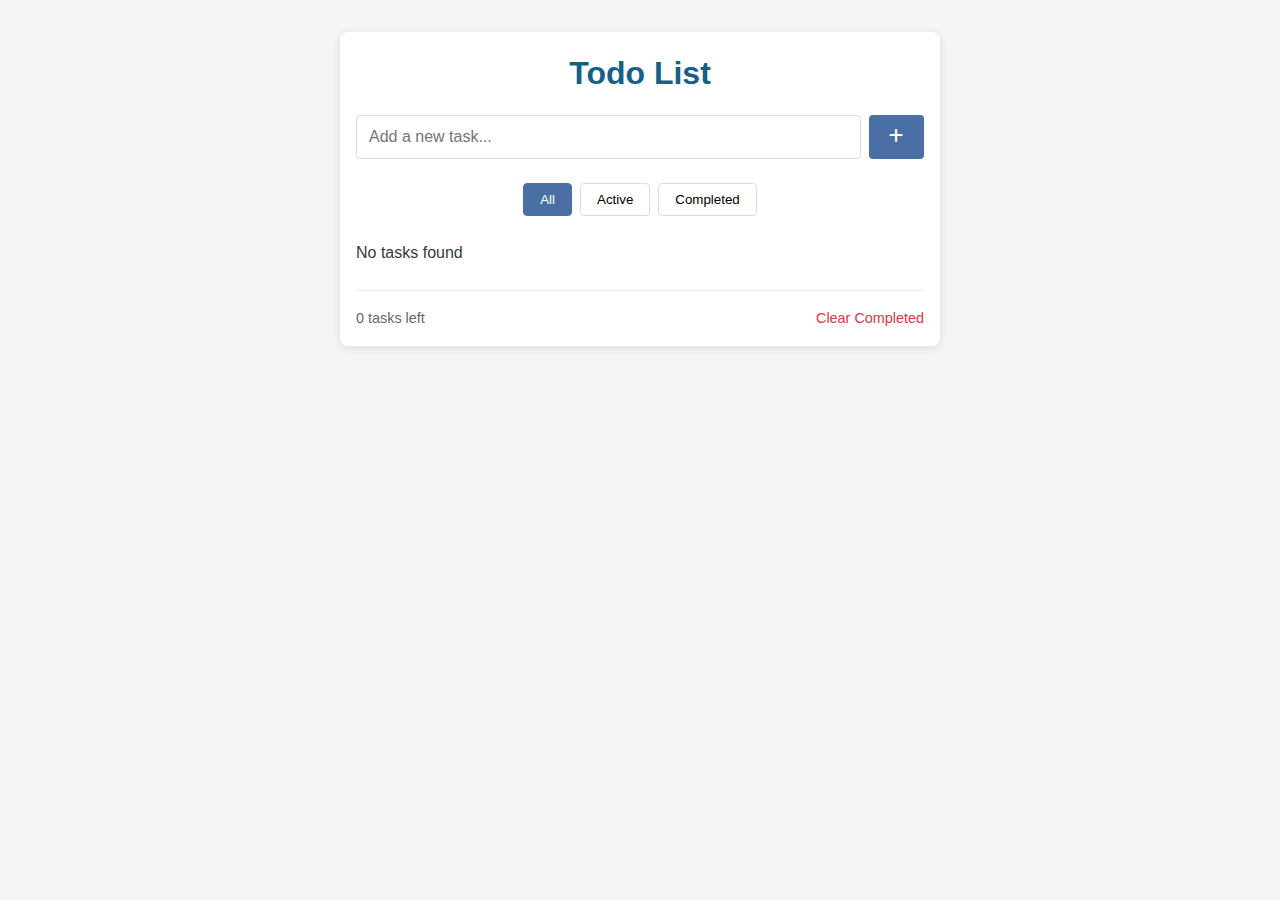
<file: index.html>
<!DOCTYPE html>
<html lang="en">
<head>
    <meta charset="UTF-8">
    <meta name="viewport" content="width=device-width, initial-scale=1.0">
    <title>Todo List</title>
    <link rel="stylesheet" href="styles.css">
    <link rel="stylesheet" href="https://cdnjs.cloudflare.com/ajax/libs/font-awesome/6.0.0-beta3/css/all.min.css">
</head>
<body>
    <div class="container">
        <header>
            <h1>Todo List</h1>
            <div class="input-container">
                <input type="text" id="taskInput" placeholder="Add a new task...">
                <button id="addTaskBtn"><i class="fas fa-plus"></i></button>
            </div>
        </header>
        
        <div class="filters">
            <button class="filter-btn active" data-filter="all">All</button>
            <button class="filter-btn" data-filter="active">Active</button>
            <button class="filter-btn" data-filter="completed">Completed</button>
        </div>
        
        <ul id="taskList"></ul>
        
        <div class="task-stats">
            <span id="tasksLeft">0 tasks left</span>
            <button id="clearCompleted">Clear Completed</button>
        </div>
    </div>

    <script src="script.js"></script>
</body>
</html>
</file>
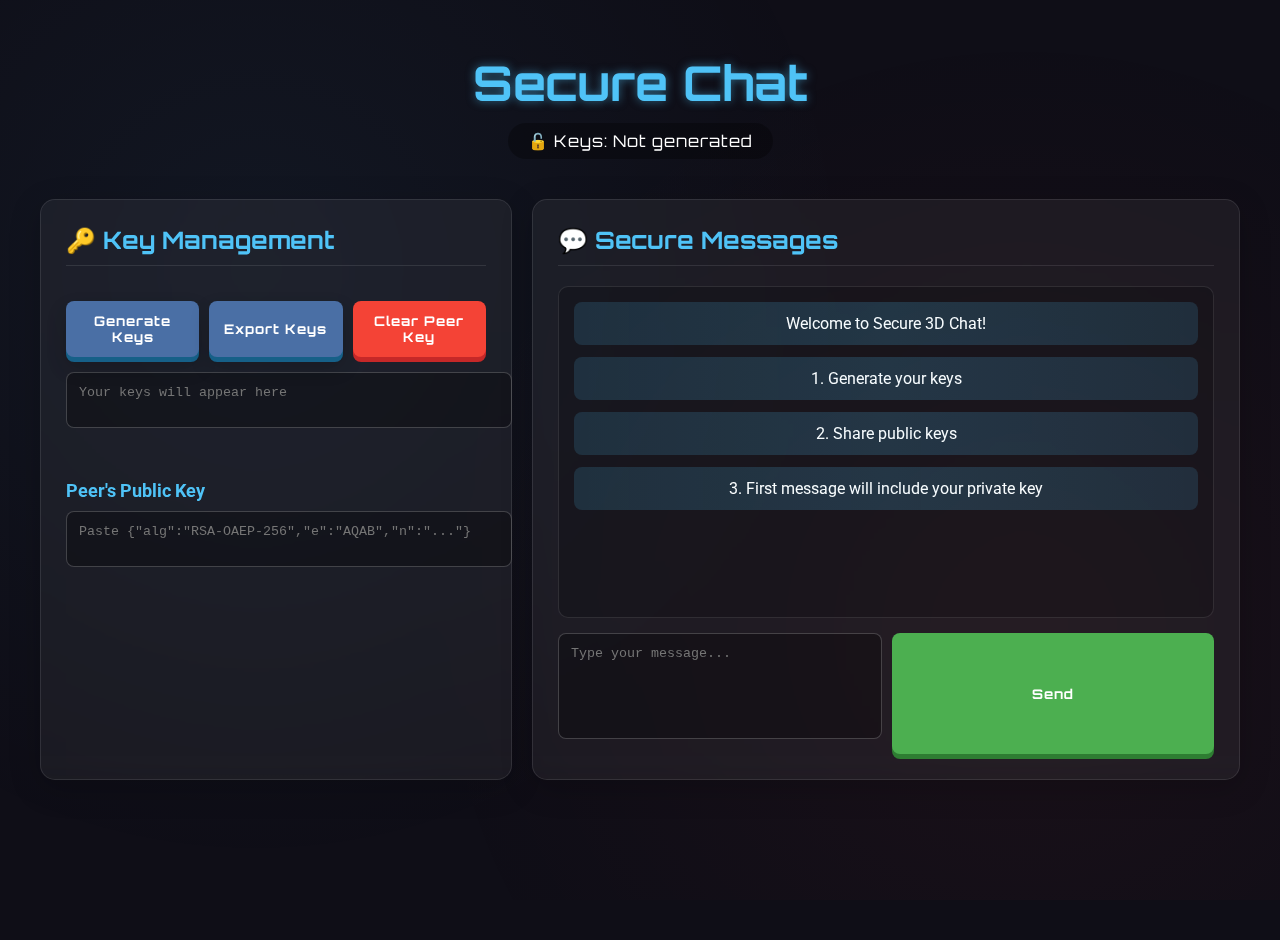
<file: i.html>
<!DOCTYPE html>
<html lang="en">
<head>
    <meta charset="UTF-8">
    <meta name="viewport" content="width=device-width, initial-scale=1.0">
    <title> Secure Chat</title>
    <link href="https://fonts.googleapis.com/css2?family=Orbitron:wght@400;700&family=Roboto:wght@300;500&display=swap" rel="stylesheet">
    <link rel="stylesheet" href="https://cdnjs.cloudflare.com/ajax/libs/font-awesome/6.0.0-beta3/css/all.min.css">
    <style>
      :root {
        --primary: #4a6fa5;
        --secondary: #166088;
        --accent: #4fc3f7;
        --error: #f44336;
        --success: #4caf50;
        --dark-bg: #0f0e17;
        --gold: #ffd700;
      }

      body {
        font-family: 'Roboto', sans-serif;
        background: var(--dark-bg);
        margin: 0;
        padding: 20px;
        min-height: 100vh;
        color: #fff;
        overflow-x: hidden;
      }

      .particles {
        position: fixed;
        top: 0;
        left: 0;
        width: 100%;
        height: 100%;
        z-index: -1;
      }

      .particles::before {
        content: "";
        position: absolute;
        width: 100%;
        height: 100%;
        background: 
            radial-gradient(circle at 20% 30%, rgba(79, 195, 247, 0.05) 0%, transparent 50%),
            radial-gradient(circle at 80% 70%, rgba(244, 67, 54, 0.05) 0%, transparent 50%);
        animation: particleMove 15s infinite alternate;
      }

      @keyframes particleMove {
        0% { transform: translate(0, 0); }
        100% { transform: translate(50px, 50px); }
      }

      .app-container {
        max-width: 1200px;
        margin: 0 auto;
        position: relative;
        z-index: 1;
      }

      .app-header {
        text-align: center;
        margin-bottom: 40px;
        animation: float 6s ease-in-out infinite;
      }

      @keyframes float {
        0%, 100% { transform: translateY(0); }
        50% { transform: translateY(-15px); }
      }

      .logo {
        font-family: 'Orbitron', sans-serif;
        font-size: 3rem;
        color: var(--accent);
        text-shadow: 0 0 10px rgba(79, 195, 247, 0.5);
        margin-bottom: 10px;
      }

      .logo span {
        color: #fff;
      }

      .key-status {
        display: inline-block;
        padding: 8px 20px;
        background: rgba(0,0,0,0.3);
        border-radius: 20px;
        font-family: 'Orbitron', sans-serif;
        letter-spacing: 1px;
      }

      .main-content {
        display: grid;
        grid-template-columns: 1fr 1.5fr;
        gap: 20px;
      }

      @media (max-width: 900px) {
        .main-content {
            grid-template-columns: 1fr;
        }
      }

      .panel {
        background: rgba(255, 255, 255, 0.05);
        backdrop-filter: blur(10px);
        border-radius: 15px;
        padding: 25px;
        box-shadow: 0 8px 32px rgba(0, 0, 0, 0.2);
        border: 1px solid rgba(255, 255, 255, 0.1);
        transition: transform 0.3s;
      }

      .panel:hover {
        transform: translateY(-5px);
        box-shadow: 0 12px 40px rgba(0, 0, 0, 0.3);
      }

      .panel h2 {
        font-family: 'Orbitron', sans-serif;
        color: var(--accent);
        margin-top: 0;
        margin-bottom: 20px;
        padding-bottom: 10px;
        border-bottom: 1px solid rgba(255,255,255,0.1);
      }

      .key-panel {
        display: flex;
        flex-direction: column;
      }

      .btn-group {
        display: flex;
        gap: 10px;
        margin: 15px 0;
      }

      .peer-key-section {
        margin-top: 20px;
      }

      .peer-key-section h3 {
        font-size: 1.1rem;
        margin-bottom: 10px;
        color: var(--accent);
      }

      .peer-key-status {
        padding: 8px;
        border-radius: 5px;
        font-size: 0.9rem;
        text-align: center;
        margin-top: 10px;
      }

      .chat-panel {
        display: flex;
        flex-direction: column;
      }

      .message-container {
        flex: 1;
        min-height: 300px;
        max-height: 400px;
        overflow-y: auto;
        margin-bottom: 15px;
        padding: 15px;
        background: rgba(0,0,0,0.2);
        border-radius: 10px;
        border: 1px solid rgba(255,255,255,0.1);
      }

      .message {
        padding: 12px 15px;
        margin-bottom: 12px;
        border-radius: 8px;
        background: rgba(0,0,0,0.3);
        animation: messageIn 0.4s ease-out;
        position: relative;
        overflow: hidden;
      }

      .message::before {
        content: "";
        position: absolute;
        top: 0;
        left: 0;
        width: 100%;
        height: 100%;
        background: linear-gradient(
            90deg,
            transparent,
            rgba(79, 195, 247, 0.05),
            transparent
        );
        pointer-events: none;
      }

      .message.system {
        background: rgba(79, 195, 247, 0.15);
        text-align: center;
      }

      .message.sent {
        background: rgba(76, 175, 80, 0.15);
        margin-left: 20%;
        border-bottom-right-radius: 0;
      }

      .message.received {
        background: rgba(33, 150, 243, 0.15);
        margin-right: 20%;
        border-bottom-left-radius: 0;
      }

      .message.key-display {
        background: rgba(255, 215, 0, 0.15);
        font-family: monospace;
        font-size: 0.85rem;
        white-space: pre-wrap;
        word-break: break-all;
        border-left: 3px solid var(--gold);
        padding: 10px;
        margin: 10px 0;
        position: relative;
      }

      .message.key-display pre {
        margin: 5px 0;
        padding: 8px;
        background: rgba(0,0,0,0.2);
        border-radius: 4px;
        overflow-x: auto;
      }

      .message.key-display small {
        opacity: 0.7;
        font-size: 0.75rem;
        display: block;
        margin-top: 5px;
      }

      .close-key-btn {
        position: absolute;
        top: 5px;
        right: 5px;
        background: transparent;
        border: none;
        color: rgba(255,255,255,0.7);
        cursor: pointer;
        font-size: 1rem;
        padding: 2px 5px;
        border-radius: 50%;
        transition: all 0.2s;
      }

      .close-key-btn:hover {
        color: white;
        background: rgba(255,255,255,0.1);
      }

      @keyframes messageIn {
        from { 
            transform: translateY(20px);
            opacity: 0;
        }
        to { 
            transform: translateY(0);
            opacity: 1;
        }
      }

      .message-input {
        display: flex;
        gap: 10px;
      }

      .message-input textarea {
        flex: 1;
        min-height: 80px;
      }

      textarea {
        width: 100%;
        padding: 12px;
        border-radius: 8px;
        border: 1px solid rgba(255,255,255,0.2);
        background: rgba(0,0,0,0.3);
        color: #fff;
        font-family: monospace;
        resize: none;
        margin-bottom: 15px;
        transition: all 0.3s;
      }

      textarea:focus {
        outline: none;
        border-color: var(--accent);
        box-shadow: 0 0 15px rgba(79, 195, 247, 0.3);
      }

      .btn-3d {
        flex: 1;
        padding: 12px;
        border: none;
        border-radius: 8px;
        background: var(--primary);
        color: white;
        font-weight: bold;
        cursor: pointer;
        position: relative;
        transform-style: preserve-3d;
        transition: all 0.3s;
        box-shadow: 0 5px 0 var(--secondary),
                    0 10px 20px rgba(0,0,0,0.2);
        font-family: 'Orbitron', sans-serif;
        letter-spacing: 1px;
      }

      .btn-3d:hover {
        background: #3a5a8f;
        transform: translateY(2px);
        box-shadow: 0 3px 0 var(--secondary),
                    0 5px 10px rgba(0,0,0,0.2);
      }

      .btn-3d:active {
        transform: translateY(5px);
        box-shadow: 0 0 0 var(--secondary),
                    0 2px 5px rgba(0,0,0,0.2);
      }

      .send-btn {
        background: var(--success);
        box-shadow: 0 5px 0 #2e7d32;
      }

      .send-btn:hover {
        background: #43a047;
      }

      .clear-key-btn {
        background: var(--error);
        box-shadow: 0 5px 0 #c62828;
      }

      .clear-key-btn:hover {
        background: #e53935;
      }

      .success {
        color: var(--success);
        background: rgba(76, 175, 80, 0.1);
      }

      .error {
        color: var(--error);
        background: rgba(244, 67, 54, 0.1);
      }
    </style>
</head>
<body>
    <div class="particles"></div>
    
    <div class="app-container">
        <header class="app-header">
            <h1 class="logo">Secure<span> </span>Chat</h1>
            <div class="key-status" id="keyStatus">🔓 Keys: Not generated</div>
        </header>

        <div class="main-content">
            <!-- Key Panel -->
            <div class="panel key-panel">
                <h2>🔑 Key Management</h2>
                <div class="btn-group">
                    <button id="generateKeys" class="btn-3d">Generate Keys</button>
                    <button id="exportKeys" class="btn-3d">Export Keys</button>
                    <button id="clearPeerKey" class="btn-3d clear-key-btn">Clear Peer Key</button>
                </div>
                <textarea id="keyArea" readonly placeholder="Your keys will appear here"></textarea>
                
                <div class="peer-key-section">
                    <h3>Peer's Public Key</h3>
                    <textarea id="peerPublicKey" placeholder='Paste {"alg":"RSA-OAEP-256","e":"AQAB","n":"..."}'></textarea>
                    <div class="peer-key-status" id="peerKeyStatus"></div>
                </div>
            </div>

            <!-- Chat Panel -->
            <div class="panel chat-panel">
                <h2>💬 Secure Messages</h2>
                <div class="message-container" id="messageContainer">
                    <div class="message system">Welcome to Secure 3D Chat!</div>
                    <div class="message system">1. Generate your keys</div>
                    <div class="message system">2. Share public keys</div>
                    <div class="message system">3. First message will include your private key</div>
                </div>
                
                <div class="message-input">
                    <textarea id="messageInput" placeholder="Type your message..."></textarea>
                    <button id="sendMessage" class="btn-3d send-btn">Send</button>
                </div>
            </div>
        </div>
    </div>

    <script>
      class SecureChatCrypto {
          constructor() {
              this.keys = null;
              this.peerPublicKey = null;
              this.peerPrivateKey = null;
              this.firstMessageSent = false;
              this.peerKeyReceived = false;
          }

          async generateKeys() {
              try {
                  this.keys = await window.crypto.subtle.generateKey(
                      {
                          name: "RSA-OAEP",
                          modulusLength: 2048,
                          publicExponent: new Uint8Array([1, 0, 1]),
                          hash: "SHA-256"
                      },
                      true,
                      ["encrypt", "decrypt"]
                  );
                  return this.keys;
              } catch (error) {
                  console.error("Key generation error:", error);
                  throw error;
              }
          }

          async exportPublicKey() {
              if (!this.keys) throw new Error("No keys generated");
              
              const publicKey = await window.crypto.subtle.exportKey(
                  "jwk",
                  this.keys.publicKey
              );
              
              return publicKey;
          }

          async exportPrivateKey() {
              if (!this.keys) throw new Error("No keys generated");
              
              const privateKey = await window.crypto.subtle.exportKey(
                  "jwk",
                  this.keys.privateKey
              );
              
              return privateKey;
          }

          async importPeerPublicKey(publicKeyJwk) {
              try {
                  this.peerPublicKey = await window.crypto.subtle.importKey(
                      "jwk",
                      publicKeyJwk,
                      { name: "RSA-OAEP", hash: "SHA-256" },
                      true,
                      ["encrypt"]
                  );
                  return this.peerPublicKey;
              } catch (error) {
                  console.error("Key import error:", error);
                  throw error;
              }
          }

          async importPeerPrivateKey(privateKeyJwk) {
              try {
                  this.peerPrivateKey = await window.crypto.subtle.importKey(
                      "jwk",
                      privateKeyJwk,
                      { name: "RSA-OAEP", hash: "SHA-256" },
                      true,
                      ["decrypt"]
                  );
                  this.peerKeyReceived = true;
                  return this.peerPrivateKey;
              } catch (error) {
                  console.error("Private key import error:", error);
                  throw error;
              }
          }

          clearPeerPrivateKey() {
              this.peerPrivateKey = null;
              this.peerKeyReceived = false;
          }

          async encryptMessage(message) {
              if (!this.peerPublicKey) throw new Error("Peer public key not set");
              
              const encoded = new TextEncoder().encode(message);
              const encrypted = await window.crypto.subtle.encrypt(
                  { name: "RSA-OAEP" },
                  this.peerPublicKey,
                  encoded
              );
              
              return this.arrayToBase64(new Uint8Array(encrypted));
          }

          async decryptMessage(encryptedBase64) {
              if (!this.keys && !this.peerPrivateKey) throw new Error("No decryption keys available");
              
              const encrypted = this.base64ToArray(encryptedBase64);
              try {
                  const decrypted = await window.crypto.subtle.decrypt(
                      { name: "RSA-OAEP" },
                      this.keys?.privateKey || this.peerPrivateKey,
                      encrypted
                  );
                  return new TextDecoder().decode(decrypted);
              } catch (error) {
                  console.error("Decryption error:", error);
                  throw error;
              }
          }

          arrayToBase64(array) {
              return btoa(String.fromCharCode(...array));
          }

          base64ToArray(base64) {
              return Uint8Array.from(atob(base64), c => c.charCodeAt(0));
          }
      }

      document.addEventListener('DOMContentLoaded', () => {
          const crypto = new SecureChatCrypto();
          
          // DOM Elements
          const elements = {
              keyStatus: document.getElementById('keyStatus'),
              keyArea: document.getElementById('keyArea'),
              peerPublicKey: document.getElementById('peerPublicKey'),
              peerKeyStatus: document.getElementById('peerKeyStatus'),
              messageContainer: document.getElementById('messageContainer'),
              messageInput: document.getElementById('messageInput'),
              generateKeysBtn: document.getElementById('generateKeys'),
              exportKeysBtn: document.getElementById('exportKeys'),
              sendMessageBtn: document.getElementById('sendMessage'),
              clearPeerKeyBtn: document.getElementById('clearPeerKey')
          };

          // Track all key displays for hiding
          const keyDisplays = [];

          // Event Listeners
          elements.generateKeysBtn.addEventListener('click', generateKeys);
          elements.exportKeysBtn.addEventListener('click', exportKeys);
          elements.sendMessageBtn.addEventListener('click', sendMessage);
          elements.peerPublicKey.addEventListener('change', importPeerKey);
          elements.clearPeerKeyBtn.addEventListener('click', clearPeerKey);
          
          // Allow sending with Enter key
          elements.messageInput.addEventListener('keydown', (e) => {
              if (e.key === 'Enter' && !e.shiftKey) {
                  e.preventDefault();
                  sendMessage();
              }
          });

          // Core Functions
          async function generateKeys() {
              try {
                  elements.keyArea.value = "Generating keys...";
                  await crypto.generateKeys();
                  const publicKey = await crypto.exportPublicKey();
                  elements.keyArea.value = JSON.stringify(publicKey, null, 2);
                  updateKeyStatus();
                  addMessage("🔐 Encryption keys generated successfully!", "system");
                  addMessage("📤 Share your public key above with your peer", "system");
                  animateButton(elements.generateKeysBtn);
              } catch (error) {
                  addMessage(`❌ Error generating keys: ${error.message}`, "error");
              }
          }

          async function exportKeys() {
              try {
                  const publicKey = await crypto.exportPublicKey();
                  elements.keyArea.value = JSON.stringify(publicKey, null, 2);
                  addMessage("📤 Public key copied to key area", "system");
                  animateButton(elements.exportKeysBtn);
              } catch (error) {
                  addMessage(`❌ Error exporting key: ${error.message}`, "error");
              }
          }

          async function importPeerKey() {
              try {
                  const publicKeyJwk = JSON.parse(elements.peerPublicKey.value);
                  await crypto.importPeerPublicKey(publicKeyJwk);
                  elements.peerKeyStatus.textContent = "✅ Key imported successfully";
                  elements.peerKeyStatus.className = "peer-key-status success";
                  addMessage("🔑 Peer's public key imported - ready to chat!", "system");
              } catch (error) {
                  elements.peerKeyStatus.textContent = "❌ Invalid key format";
                  elements.peerKeyStatus.className = "peer-key-status error";
              }
          }

          async function clearPeerKey() {
              crypto.clearPeerPrivateKey();
              addMessage("🗑️ Peer's private key cleared from memory", "system");
              animateButton(elements.clearPeerKeyBtn);
              
              // Hide all key displays
              keyDisplays.forEach(display => {
                  if (display && display.style) {
                      display.style.display = 'none';
                  }
              });
              keyDisplays.length = 0; // Clear the array
          }

          async function sendMessage() {
              const message = elements.messageInput.value.trim();
              if (!message) return;

              try {
                  let messageToSend = message;
                  let privateKeyToShow = null;
                  
                  // If first message, include private key
                  if (!crypto.firstMessageSent && !crypto.peerKeyReceived) {
                      const privateKey = await crypto.exportPrivateKey();
                      privateKeyToShow = privateKey;
                      messageToSend = JSON.stringify({
                          message: message,
                          privateKey: privateKey,
                          isFirstMessage: true
                      });
                      crypto.firstMessageSent = true;
                  }

                  // Show user's message
                  addMessage(`You: ${message}`, "sent");
                  
                  // Show the private key that was sent (if first message)
                  if (privateKeyToShow) {
                      const keyDisplay = document.createElement('div');
                      keyDisplay.className = 'message key-display';
                      keyDisplay.innerHTML = `
                          <button class="close-key-btn" title="Hide private key">
                              <i class="fas fa-times"></i>
                          </button>
                          <strong>🔒 Private Key Included in This Message:</strong>
                          <pre>${JSON.stringify(privateKeyToShow, null, 2)}</pre>
                          <small>This key was encrypted with peer's public key before transmission</small>
                      `;
                      elements.messageContainer.appendChild(keyDisplay);
                      keyDisplays.push(keyDisplay); // Add to tracking array
                      
                      // Add click handler for close button
                      keyDisplay.querySelector('.close-key-btn').addEventListener('click', () => {
                          keyDisplay.style.display = 'none';
                      });
                  }

                  const encrypted = await crypto.encryptMessage(messageToSend);
                  
                  // Simulate receiving response
                  setTimeout(async () => {
                      try {
                          const decrypted = await crypto.decryptMessage(encrypted);
                          let responseMessage = decrypted;
                          
                          // Check if this contains a private key
                          try {
                              const parsed = JSON.parse(decrypted);
                              if (parsed.isFirstMessage && parsed.privateKey) {
                                  await crypto.importPeerPrivateKey(parsed.privateKey);
                                  responseMessage = parsed.message;
                                  
                                  // Show received private key
                                  const keyDisplay = document.createElement('div');
                                  keyDisplay.className = 'message key-display';
                                  keyDisplay.innerHTML = `
                                      <button class="close-key-btn" title="Hide private key">
                                          <i class="fas fa-times"></i>
                                      </button>
                                      <strong>🔑 Private Key Received From Peer:</strong>
                                      <pre>${JSON.stringify(parsed.privateKey, null, 2)}</pre>
                                      <small>This key has been stored securely for decrypting future messages</small>
                                  `;
                                  elements.messageContainer.appendChild(keyDisplay);
                                  keyDisplays.push(keyDisplay); // Add to tracking array
                                  
                                  // Add click handler for close button
                                  keyDisplay.querySelector('.close-key-btn').addEventListener('click', () => {
                                      keyDisplay.style.display = 'none';
                                  });
                                  
                                  addMessage("System: Peer's private key successfully imported", "system");
                              }
                          } catch (e) { /* Not JSON, ignore */ }
                          
                          addMessage(`Friend: ${responseMessage}`, "received");
                      } catch (error) {
                          addMessage(`❌ Decryption failed: ${error.message}`, "error");
                      }
                      elements.messageContainer.scrollTop = elements.messageContainer.scrollHeight;
                  }, 1000 + Math.random() * 1000);

                  elements.messageInput.value = '';
                  elements.messageContainer.scrollTop = elements.messageContainer.scrollHeight;
              } catch (error) {
                  addMessage(`❌ Error sending message: ${error.message}`, "error");
              }
          }

          // Helper Functions
          function addMessage(text, type) {
              const message = document.createElement('div');
              message.className = `message ${type}`;
              message.textContent = text;
              elements.messageContainer.appendChild(message);
              elements.messageContainer.scrollTop = elements.messageContainer.scrollHeight;
          }

          function updateKeyStatus() {
              elements.keyStatus.textContent = "🔑 Keys: Generated";
              elements.keyStatus.style.color = "#4CAF50";
          }

          function animateButton(button) {
              button.classList.add('active');
              setTimeout(() => button.classList.remove('active'), 300);
          }
      });
    </script>
</body>
</html>
</file>
<file: styles.css>
:root {
    --primary-color: #4a6fa5;
    --secondary-color: #166088;
    --accent-color: #4fc3f7;
    --light-color: #f8f9fa;
    --dark-color: #343a40;
    --danger-color: #dc3545;
    --success-color: #28a745;
}

* {
    margin: 0;
    padding: 0;
    box-sizing: border-box;
    font-family: 'Segoe UI', Tahoma, Geneva, Verdana, sans-serif;
}

body {
    background-color: #f5f5f5;
    color: var(--dark-color);
    line-height: 1.6;
}

.container {
    max-width: 600px;
    margin: 2rem auto;
    padding: 1rem;
    background: white;
    border-radius: 8px;
    box-shadow: 0 2px 10px rgba(0, 0, 0, 0.1);
}

header {
    margin-bottom: 1.5rem;
}

header h1 {
    text-align: center;
    color: var(--secondary-color);
    margin-bottom: 1rem;
}

.input-container {
    display: flex;
    gap: 0.5rem;
}

.input-container input {
    flex: 1;
    padding: 0.75rem;
    border: 1px solid #ddd;
    border-radius: 4px;
    font-size: 1rem;
    outline: none;
    transition: border 0.3s;
}

.input-container input:focus {
    border-color: var(--primary-color);
}

.input-container button {
    padding: 0 1.25rem;
    background-color: var(--primary-color);
    color: white;
    border: none;
    border-radius: 4px;
    cursor: pointer;
    font-size: 1rem;
    transition: background-color 0.3s;
}

.input-container button:hover {
    background-color: var(--secondary-color);
}

.filters {
    display: flex;
    justify-content: center;
    gap: 0.5rem;
    margin-bottom: 1.5rem;
}

.filter-btn {
    padding: 0.5rem 1rem;
    background: none;
    border: 1px solid #ddd;
    border-radius: 4px;
    cursor: pointer;
    transition: all 0.3s;
}

.filter-btn.active {
    background-color: var(--primary-color);
    color: white;
    border-color: var(--primary-color);
}

.filter-btn:hover:not(.active) {
    background-color: #f0f0f0;
}

#taskList {
    list-style: none;
    margin-bottom: 1.5rem;
}

.task-item {
    display: flex;
    align-items: center;
    padding: 0.75rem;
    background-color: white;
    border: 1px solid #eee;
    border-radius: 4px;
    margin-bottom: 0.5rem;
    transition: all 0.3s;
}

.task-item:hover {
    background-color: #f9f9f9;
}

.task-item.completed {
    opacity: 0.7;
}

.task-item.completed .task-text {
    text-decoration: line-through;
    color: #888;
}

.task-checkbox {
    margin-right: 0.75rem;
    cursor: pointer;
    width: 1.1rem;
    height: 1.1rem;
}

.task-text {
    flex: 1;
    word-break: break-word;
}

.delete-btn {
    background: none;
    border: none;
    color: var(--danger-color);
    cursor: pointer;
    font-size: 1rem;
    margin-left: 0.5rem;
    opacity: 0;
    transition: opacity 0.3s;
}

.task-item:hover .delete-btn {
    opacity: 1;
}

.task-stats {
    display: flex;
    justify-content: space-between;
    align-items: center;
    padding-top: 1rem;
    border-top: 1px solid #eee;
    font-size: 0.9rem;
    color: #666;
}

#clearCompleted {
    background: none;
    border: none;
    color: var(--danger-color);
    cursor: pointer;
    font-size: 0.9rem;
}

#clearCompleted:hover {
    text-decoration: underline;
}

/* Responsive styles */
@media (max-width: 600px) {
    .container {
        margin: 1rem;
        padding: 1rem;
    }
    
    .filters {
        flex-wrap: wrap;
    }
    
    .filter-btn {
        padding: 0.5rem;
        font-size: 0.9rem;
    }
    
    .input-container input {
        padding: 0.5rem;
    }
    
    .input-container button {
        padding: 0 0.75rem;
    }
}
</file>
